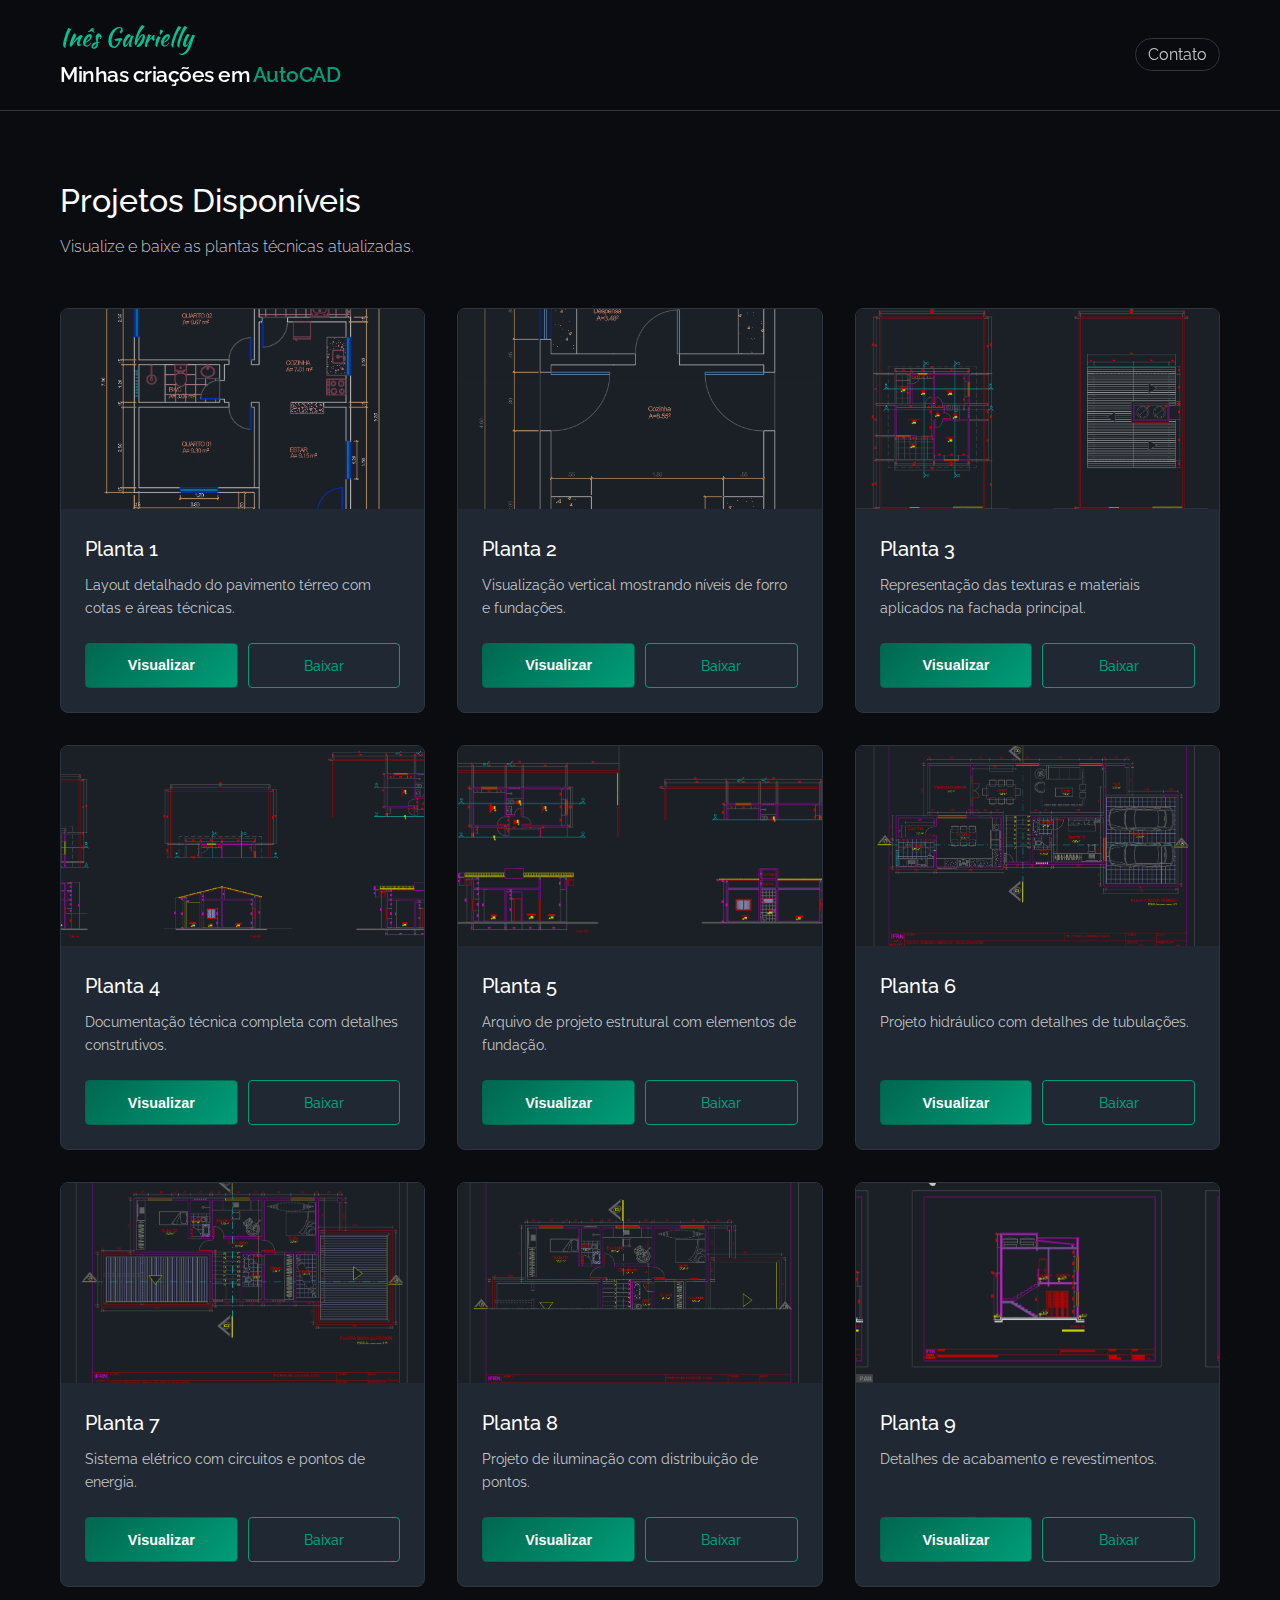
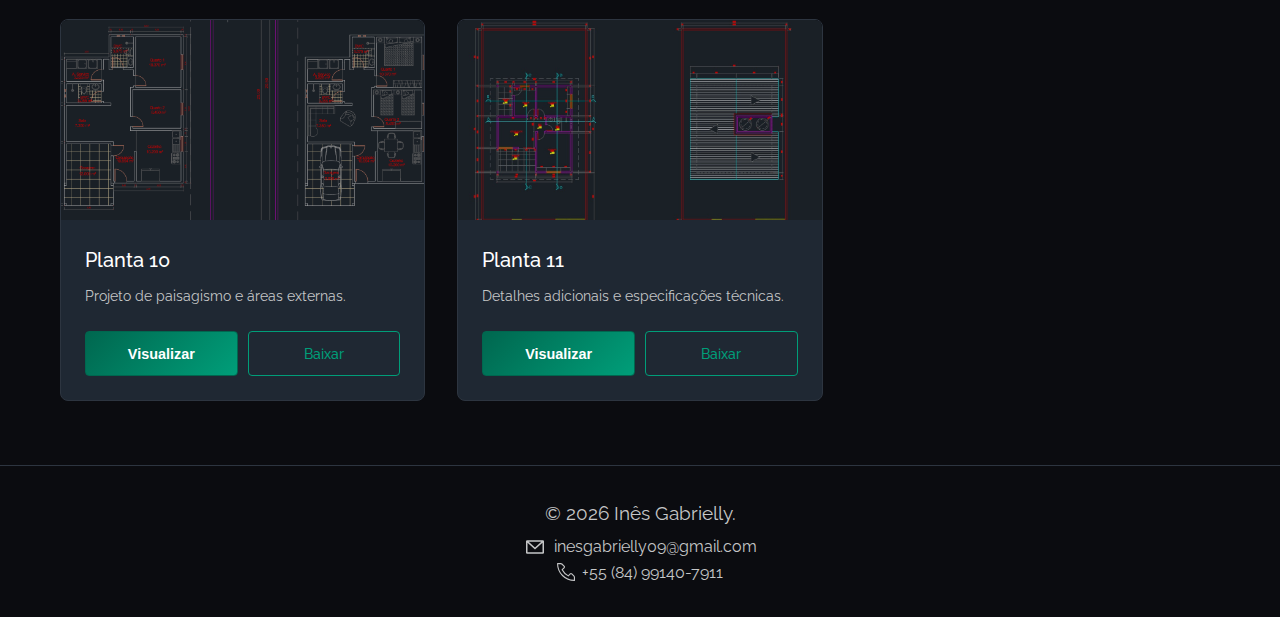
<file: index.html>
<!doctype html>
<html lang="pt-br">
  <head>
    <meta charset="UTF-8" />
    <meta name="viewport" content="width=device-width, initial-scale=1.0" />
    <meta http-equiv="X-UA-Compatible" content="ie=edge" />

    <title>Inês Gabrielly</title>

    <link rel="preconnect" href="https://fonts.googleapis.com" />
    <link rel="preconnect" href="https://fonts.gstatic.com" crossorigin />
    <link
      href="https://fonts.googleapis.com/css2?family=Kaushan+Script&family=Raleway:ital,wght@0,100..900;1,100..900&display=swap"
      rel="stylesheet"
    />

    <link rel="stylesheet" href="style.css" />
  </head>
  <body>
    <header class="main-header">
      <div class="container header-content">
        <div class="logo">
          <span class="logo-name">Inês Gabrielly</span>
          <h1>Minhas criações em <span class="accent-dot">AutoCAD</span></h1>
        </div>
        <a href="#contato" class="main-nav">
          <span class="nav-link">Contato</span>
        </a>
      </div>
    </header>

    <main>
      <section class="gallery-section">
        <div class="container">
          <div class="section-header">
            <h2>Projetos Disponíveis</h2>
            <p class="subtitle">
              Visualize e baixe as plantas técnicas atualizadas.
            </p>
            <!--
            <button onclick="downloadAllImages()" class="btn btn-download-all">
              Baixar Tudo
            </button>
            -->          
          </div>

          <div id="plans-grid" class="plans-grid">
            <p class="loading-text">Carregando projetos...</p>
          </div>
        </div>
      </section>
    </main>

    <div id="viewer-modal" class="modal-overlay" aria-hidden="true">
      <div class="modal-container">
        <header class="modal-header">
          <h3 id="modal-title">Nome do Projeto</h3>
          <button id="close-modal" class="close-btn" aria-label="Fechar">
            &times;
          </button>
        </header>

        <div class="modal-body" id="modal-content">
          <div class="placeholder-viewer">
            <p>Selecione um arquivo para visualizar.</p>
          </div>
        </div>

        <footer class="modal-footer">
          <p id="modal-description">Detalhes do arquivo.</p>
          <a
            href="#"
            id="modal-download-btn"
            class="btn btn-primary btn-download"
            download
            >Baixar Arquivo</a
          >
        </footer>
      </div>
    </div>

    <footer class="main-footer">
      <div class="container" id="contato">
        <p style="font-size: 1.2rem">&copy; 2026 Inês Gabrielly.</p>
        <p class="credits">
          <span>
            <svg
              width="24px"
              height="24px"
              viewBox="0 0 24 24"
              fill="none"
              xmlns="http://www.w3.org/2000/svg"
              class="credits-icon"
            >
              <path
                fill-rule="evenodd"
                clip-rule="evenodd"
                d="M3.75 5.25L3 6V18L3.75 18.75H20.25L21 18V6L20.25 5.25H3.75ZM4.5 7.6955V17.25H19.5V7.69525L11.9999 14.5136L4.5 7.6955ZM18.3099 6.75H5.68986L11.9999 12.4864L18.3099 6.75Z"
                fill="currentColor"
              />
            </svg>
            <a href="mailto:inesgabrielly09@gmail.com">inesgabrielly09@gmail.com</a>
          </span>
          <span>
            <svg
              fill="currentColor"
              width="18px"
              height="18px"
              viewBox="0 0 16 16"
              id="telephone-16px"
              xmlns="http://www.w3.org/2000/svg"
              class="credits-icon"
            >
              <path
                id="Path_27"
                data-name="Path 27"
                d="M35.5,16A15.517,15.517,0,0,1,20,.5a.5.5,0,0,1,.5-.5h2.845a1.849,1.849,0,0,1,1.317.546l1.962,1.961a1.5,1.5,0,0,1,0,2.122L25.2,6.048A11.907,11.907,0,0,0,29.952,10.8l1.419-1.42a1.5,1.5,0,0,1,2.121,0l1.962,1.962A1.852,1.852,0,0,1,36,12.656V15.5A.5.5,0,0,1,35.5,16ZM21.009,1A14.52,14.52,0,0,0,35,14.992V12.656a.859.859,0,0,0-.253-.611l-1.962-1.962a.5.5,0,0,0-.707,0L30.4,11.763a.5.5,0,0,1-.578.093A12.893,12.893,0,0,1,24.145,6.18a.5.5,0,0,1,.092-.579l1.68-1.679a.5.5,0,0,0,0-.708L23.955,1.253A.858.858,0,0,0,23.345,1Z"
                transform="translate(-20)"
              />
            </svg>
            <a href="tel:+5584991407911">+55 (84) 99140-7911</a>
          </span>
        </p>
      </div>
    </footer>

    <script src="script.js"></script>
  </body>
</html>
</file>
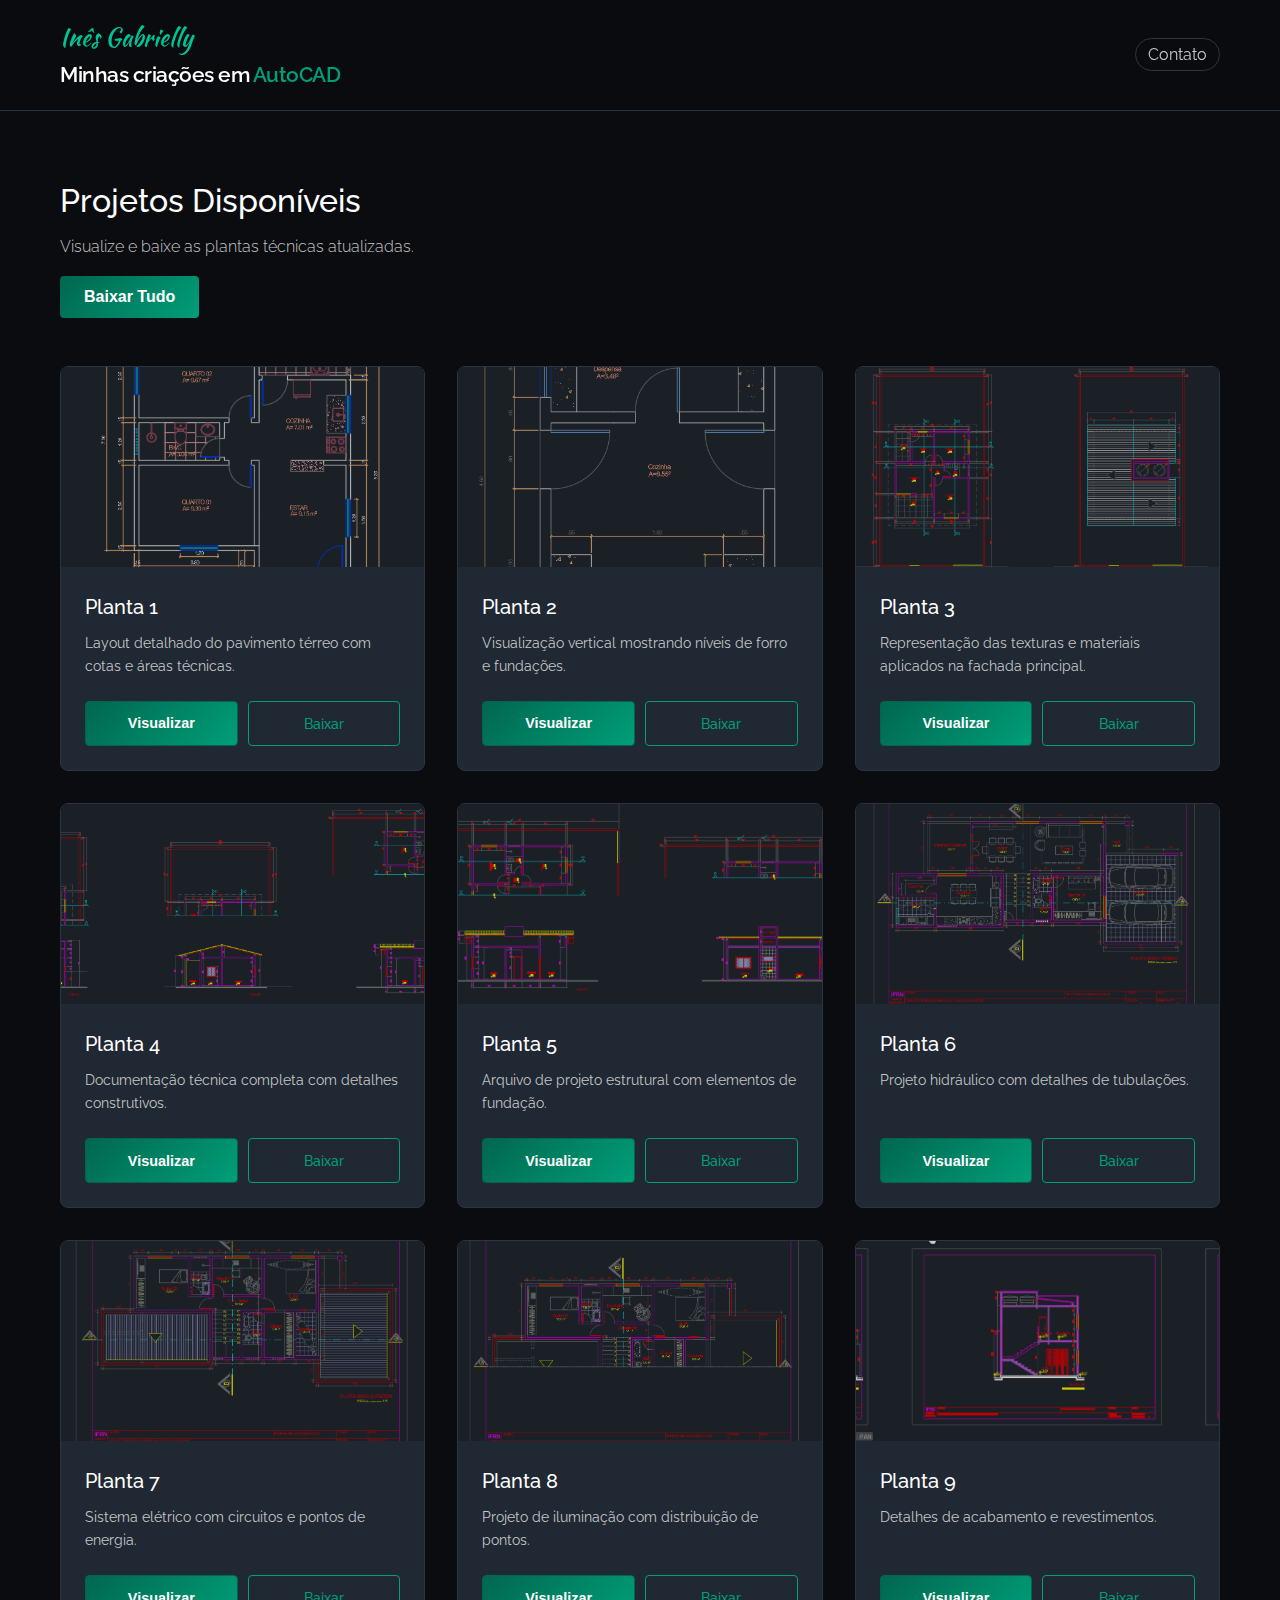
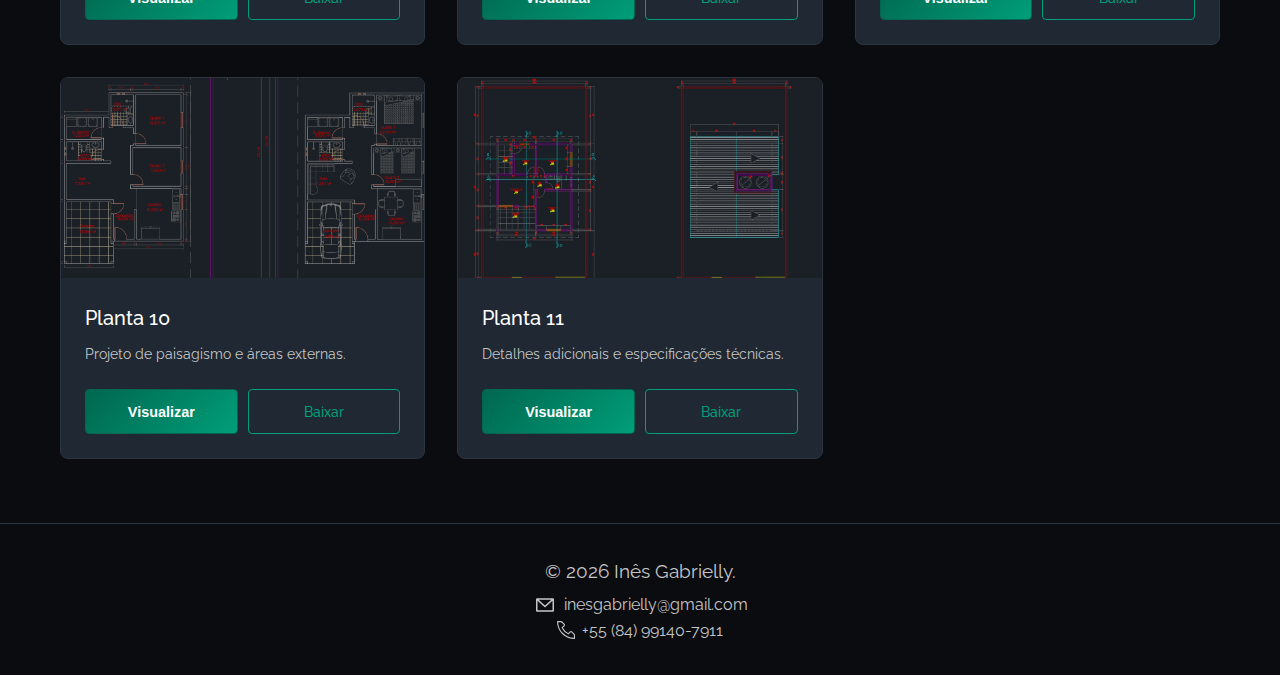
<file: extra2gemini/index.html>
<!doctype html>
<html lang="pt-br">
  <head>
    <meta charset="UTF-8" />
    <meta name="viewport" content="width=device-width, initial-scale=1.0" />
    <meta http-equiv="X-UA-Compatible" content="ie=edge" />

    <title>Inês Gabrielly</title>

    <link rel="preconnect" href="https://fonts.googleapis.com" />
    <link rel="preconnect" href="https://fonts.gstatic.com" crossorigin />
    <link
      href="https://fonts.googleapis.com/css2?family=Kaushan+Script&family=Raleway:ital,wght@0,100..900;1,100..900&display=swap"
      rel="stylesheet"
    />

    <link rel="stylesheet" href="style.css" />
  </head>
  <body>
    <header class="main-header">
      <div class="container header-content">
        <div class="logo">
          <span class="logo-name">Inês Gabrielly</span>
          <h1>Minhas criações em <span class="accent-dot">AutoCAD</span></h1>
        </div>
        <a href="#contato" class="main-nav">
          <span class="nav-link">Contato</span>
        </a>
      </div>
    </header>

    <main>
      <section class="gallery-section">
        <div class="container">
          <div class="section-header">
            <h2>Projetos Disponíveis</h2>
            <p class="subtitle">
              Visualize e baixe as plantas técnicas atualizadas.
            </p>
            <button onclick="downloadAllImages()" class="btn btn-download-all">
              Baixar Tudo
            </button>
          </div>

          <div id="plans-grid" class="plans-grid">
            <p class="loading-text">Carregando projetos...</p>
          </div>
        </div>
      </section>
    </main>

    <div id="viewer-modal" class="modal-overlay" aria-hidden="true">
      <div class="modal-container">
        <header class="modal-header">
          <h3 id="modal-title">Nome do Projeto</h3>
          <button id="close-modal" class="close-btn" aria-label="Fechar">
            &times;
          </button>
        </header>

        <div class="modal-body" id="modal-content">
          <div class="placeholder-viewer">
            <p>Selecione um arquivo para visualizar.</p>
          </div>
        </div>

        <footer class="modal-footer">
          <p id="modal-description">Detalhes do arquivo.</p>
          <a
            href="#"
            id="modal-download-btn"
            class="btn btn-primary btn-download"
            download
            >Baixar Arquivo</a
          >
        </footer>
      </div>
    </div>

    <footer class="main-footer">
      <div class="container" id="contato">
        <p style="font-size: 1.2rem">&copy; 2026 Inês Gabrielly.</p>
        <p class="credits">
          <span>
            <svg
              width="24px"
              height="24px"
              viewBox="0 0 24 24"
              fill="none"
              xmlns="http://www.w3.org/2000/svg"
              class="credits-icon"
            >
              <path
                fill-rule="evenodd"
                clip-rule="evenodd"
                d="M3.75 5.25L3 6V18L3.75 18.75H20.25L21 18V6L20.25 5.25H3.75ZM4.5 7.6955V17.25H19.5V7.69525L11.9999 14.5136L4.5 7.6955ZM18.3099 6.75H5.68986L11.9999 12.4864L18.3099 6.75Z"
                fill="currentColor"
              />
            </svg>
            <a href="mailto:inesgabrielly@gmail.com">inesgabrielly@gmail.com</a>
          </span>
          <span>
            <svg
              fill="currentColor"
              width="18px"
              height="18px"
              viewBox="0 0 16 16"
              id="telephone-16px"
              xmlns="http://www.w3.org/2000/svg"
              class="credits-icon"
            >
              <path
                id="Path_27"
                data-name="Path 27"
                d="M35.5,16A15.517,15.517,0,0,1,20,.5a.5.5,0,0,1,.5-.5h2.845a1.849,1.849,0,0,1,1.317.546l1.962,1.961a1.5,1.5,0,0,1,0,2.122L25.2,6.048A11.907,11.907,0,0,0,29.952,10.8l1.419-1.42a1.5,1.5,0,0,1,2.121,0l1.962,1.962A1.852,1.852,0,0,1,36,12.656V15.5A.5.5,0,0,1,35.5,16ZM21.009,1A14.52,14.52,0,0,0,35,14.992V12.656a.859.859,0,0,0-.253-.611l-1.962-1.962a.5.5,0,0,0-.707,0L30.4,11.763a.5.5,0,0,1-.578.093A12.893,12.893,0,0,1,24.145,6.18a.5.5,0,0,1,.092-.579l1.68-1.679a.5.5,0,0,0,0-.708L23.955,1.253A.858.858,0,0,0,23.345,1Z"
                transform="translate(-20)"
              />
            </svg>
            <a href="tel:+5584991407911">+55 (84) 99140-7911</a>
          </span>
        </p>
      </div>
    </footer>

    <script src="script.js"></script>
  </body>
</html>
</file>
<file: style.css>
/* =========================================
   1. Variáveis e Reset
   ========================================= */
:root {
    /* Paleta de Cores */
    --bg-body: #0B0C10;       /* Preto profundo, quase azulado */
    --bg-surface: #1F2833;    /* Cinza Grafite Escuro para cartões/header */
    --bg-surface-hover: #293442; 
    
    /* Acento (Verde Técnico) */
    --primary: #009e79;
    --primary-light: #00c396;
    --primary-dark: #00674f;
    
    --gradient-primary: linear-gradient(135deg, var(--primary-dark), var(--primary));
    --gradient-secondary: linear-gradient(135deg, var(--primary), var(--primary-light));

    /* Tipografia */
    --text-main: #FFFFFF;
    --text-muted: #C5C6C7;
    
    /* Bordas e Linhas */
    --border-color: #2d3540;
    --radius-card: 8px;
    --radius-btn: 4px;
    
    /* Transições */
    --transition-fast: 0.2s ease;
    --transition-smooth: 0.4s cubic-bezier(0.25, 0.8, 0.25, 1);
}

* {
    margin: 0;
    padding: 0;
    box-sizing: border-box;
}

html {
    scroll-behavior: smooth;
}

body {
    font-family: "Raleway", sans-serif;
    background-color: var(--bg-body);
    color: var(--text-main);
    line-height: 1.6;
    -webkit-font-smoothing: antialiased;
}

/* Scrollbar personalizada para Chrome/Edge */
::-webkit-scrollbar {
    width: 8px;
}
::-webkit-scrollbar-track {
    background: var(--bg-body);
}
::-webkit-scrollbar-thumb {
    background: var(--bg-surface);
    border-radius: 4px;
}
::-webkit-scrollbar-thumb:hover {
    background: var(--primary-dark);
}

/* =========================================
   2. Layout Geral
   ========================================= */
.container {
    max-width: 1200px;
    margin: 0 auto;
    padding: 0 20px;
}

/* =========================================
   3. Header
   ========================================= */
.main-header {
    background-color: rgba(11, 12, 16, 0.95); /* Leve transparência */
    border-bottom: 1px solid var(--border-color);
    padding: 1.2rem 0;
    position: sticky;
    top: 0;
    z-index: 100;
    backdrop-filter: blur(10px);
}

.header-content {
    display: flex;
    justify-content: space-between;
    align-items: center;
}

.logo h1 {
    font-size: 1.3rem;
    font-weight: 600;
    letter-spacing: -0.5px;
    color: var(--text-main);
}

.logo-name {
    font-size: 1.5rem;
    color: var(--primary-light);
    margin-right: 8px;
    font-family: "Kaushan Script", cursive;
}

.accent-dot {
    color: var(--primary);
}

.main-nav {
    text-decoration: none;
    transition: var(--transition-fast);

}
.main-nav:hover {
    transform: scale(1.05);
}

.nav-link {
    color: var(--text-muted);
    border: 1px solid var(--border-color);
    padding: 6px 12px;
    border-radius: 50px;
}


/* =========================================
   4. Galeria e Seções
   ========================================= */
.gallery-section {
    padding: 4rem 0;
    min-height: 80vh; /* Garante que o footer vá para baixo */
}

.section-header {
    margin-bottom: 3rem;
    text-align: left;
}

.section-header h2 {
    font-size: 2rem;
    font-weight: 500;
    margin-bottom: 0.5rem;
}

.section-header .subtitle {
    color: var(--text-muted);
    font-weight: 300;
}

/* GRID DE CARDS */
.plans-grid {
    display: grid;
    grid-template-columns: repeat(auto-fill, minmax(320px, 1fr));
    gap: 2rem;
}

/* =========================================
   5. Cards (Cartões de Planta)
   ========================================= */
.plan-card {
    background-color: var(--bg-surface);
    border: 1px solid var(--border-color);
    border-radius: var(--radius-card);
    overflow: hidden;
    transition: transform var(--transition-smooth), box-shadow var(--transition-smooth);
    display: flex;
    flex-direction: column;
}

.plan-card:hover {
    transform: translateY(-5px);
    box-shadow: 0 10px 20px rgba(0, 0, 0, 0.3);
    border-color: var(--primary-dark);
}

/* Miniatura */
.card-thumb {
    height: 200px;
    background-color: #000;
    position: relative;
    overflow: hidden;
}

.card-thumb img {
    width: 100%;
    height: 100%;
    object-fit: cover; /* Garante que a imagem preencha sem distorcer */
    opacity: 0.8;
    transition: opacity var(--transition-fast);
}

.plan-card:hover .card-thumb img {
    opacity: 1;
}

/* Badge de tipo de arquivo (PDF/IMG) */
.file-type-badge {
    position: absolute;
    top: 10px;
    right: 10px;
    background: rgba(0, 0, 0, 0.7);
    color: var(--primary);
    font-size: 0.7rem;
    font-weight: 600;
    padding: 4px 8px;
    border-radius: 4px;
    text-transform: uppercase;
    border: 1px solid var(--primary-dark);
}

/* Corpo do Card */
.card-body {
    padding: 1.5rem;
    display: flex;
    flex-direction: column;
    flex-grow: 1;
}

.card-body h3 {
    font-size: 1.25rem;
    font-weight: 500;
    margin-bottom: 0.5rem;
    color: var(--text-main);
}

.card-body p {
    font-size: 0.9rem;
    color: var(--text-muted);
    margin-bottom: 1.5rem;
    flex-grow: 1; /* Empurra os botões para baixo */
}

/* Botões */
.card-actions {
    display: flex;
    gap: 10px;
}

.btn {
    padding: 10px 16px;
    border-radius: var(--radius-btn);
    font-size: 0.9rem;
    font-weight: 500;
    cursor: pointer;
    text-decoration: none;
    text-align: center;
    transition: all var(--transition-fast);
    flex: 1; /* Botões ocupam largura igual */
    border: none;
}

/* Estilo Botão Visualizar (Outline) */
.btn-view {
    background: var(--gradient-primary);
    border: 1px solid var(--primary-dark);
    color: #fff;
    font-weight: 600;
}


/* Estilo Botão Baixar (Solid) */
.btn-download {
    background: transparent;
    color: var(--primary);
    border: 1px solid var(--primary);
}

.btn-download:hover {
    background: rgba(102, 252, 241, 0.1);
    border-color: var(--primary);
}

/* Estilo Botão Baixar Tudo */
.btn-download-all {
    display: block;
    margin-top: 1rem;
    padding: 12px 24px;
    background: var(--gradient-primary);
    color: #fff;
    border: none;
    font-weight: 600;
    font-size: 1rem;
}

.btn-view:hover,
.btn-download-all:hover {
    background: var(--gradient-secondary);
    transform: scale(1.05);
    box-shadow: 0 4px 12px rgba(0, 158, 121, 0.3);
}

/* =========================================
   6. Modal (Viewer)
   ========================================= */
.modal-overlay {
    position: fixed;
    top: 0;
    left: 0;
    width: 100%;
    height: 100%;
    background-color: rgba(0, 0, 0, 0.9);
    z-index: 1000;
    display: flex; /* Flex para centralizar */
    justify-content: center;
    align-items: center;
    opacity: 0;
    pointer-events: none; /* Não clicável quando invisível */
    transition: opacity var(--transition-fast);
}

/* Classe ativada via JS */
.modal-overlay.active {
    opacity: 1;
    pointer-events: all;
}

.modal-container {
    background-color: var(--bg-surface);
    width: 90%;
    max-width: 1000px;
    max-height: 90vh;
    border-radius: var(--radius-card);
    display: flex;
    flex-direction: column;
    border: 1px solid var(--border-color);
    box-shadow: 0 20px 50px rgba(0,0,0,0.5);
}

.modal-header {
    padding: 1rem 1.5rem;
    border-bottom: 1px solid var(--border-color);
    display: flex;
    justify-content: space-between;
    align-items: center;
}

.close-btn {
    background: none;
    border: none;
    color: var(--text-muted);
    font-size: 2rem;
    cursor: pointer;
    line-height: 1;
}

.close-btn:hover {
    color: var(--primary);
}

.modal-body {
    padding: 0;
    background-color: #000; /* Fundo preto para destaque da imagem */
    flex-grow: 1;
    overflow: hidden; /* Evita scroll indesejado */
    display: flex;
    justify-content: center;
    align-items: center;
    position: relative;
    height: 60vh; /* Altura fixa para visualização */
}

/* Ajustes de conteúdo do modal */
.modal-body img {
    max-width: 100%;
    max-height: 100%;
    object-fit: contain;
}

.modal-body iframe {
    width: 100%;
    height: 100%;
    border: none;
}

.modal-footer {
    padding: 1rem 1.5rem;
    border-top: 1px solid var(--border-color);
    display: flex;
    justify-content: space-between;
    align-items: center;
    background-color: var(--bg-surface);
}

.modal-footer p {
    color: var(--text-muted);
    font-size: 0.9rem;
}

.placeholder-viewer {
    color: var(--text-muted);
}

/* =========================================
   7. Rodapé e Utilitários
   ========================================= */
.main-footer {
    border-top: 1px solid var(--border-color);
    padding: 2rem 0;
    text-align: center;
    color: var(--text-muted);
}

.main-footer .credits {
    margin-top: 5px;
}

.credits span {
    display: flex;
    justify-content: center;
    align-items: center;
}

.credits span a {
    color: var(--text-muted);
    text-decoration: none;
    margin-left: 7px;
}

.credits span a:hover {
    color: var(--primary);
}


.loading-text {
    grid-column: 1 / -1;
    text-align: center;
    padding: 2rem;
    color: var(--text-muted);
}

/* Responsividade Mobile */
@media (max-width: 768px) {
    .section-header h2 {
        font-size: 1.5rem;
    }
    
    .modal-container {
        width: 95%;
        height: 80vh;
    }
    
    .modal-footer {
        flex-direction: column;
        gap: 1rem;
        text-align: center;
    }
}
</file>
<file: extra2gemini/style.css>
/* =========================================
   1. Variáveis e Reset
   ========================================= */
:root {
    /* Paleta de Cores */
    --bg-body: #0B0C10;       /* Preto profundo, quase azulado */
    --bg-surface: #1F2833;    /* Cinza Grafite Escuro para cartões/header */
    --bg-surface-hover: #293442; 
    
    /* Acento (Verde Técnico) */
    --primary: #009e79;
    --primary-light: #00c396;
    --primary-dark: #00674f;
    
    --gradient-primary: linear-gradient(135deg, var(--primary-dark), var(--primary));
    --gradient-secondary: linear-gradient(135deg, var(--primary), var(--primary-light));

    /* Tipografia */
    --text-main: #FFFFFF;
    --text-muted: #C5C6C7;
    
    /* Bordas e Linhas */
    --border-color: #2d3540;
    --radius-card: 8px;
    --radius-btn: 4px;
    
    /* Transições */
    --transition-fast: 0.2s ease;
    --transition-smooth: 0.4s cubic-bezier(0.25, 0.8, 0.25, 1);
}

* {
    margin: 0;
    padding: 0;
    box-sizing: border-box;
}

html {
    scroll-behavior: smooth;
}

body {
    font-family: "Raleway", sans-serif;
    background-color: var(--bg-body);
    color: var(--text-main);
    line-height: 1.6;
    -webkit-font-smoothing: antialiased;
}

/* Scrollbar personalizada para Chrome/Edge */
::-webkit-scrollbar {
    width: 8px;
}
::-webkit-scrollbar-track {
    background: var(--bg-body);
}
::-webkit-scrollbar-thumb {
    background: var(--bg-surface);
    border-radius: 4px;
}
::-webkit-scrollbar-thumb:hover {
    background: var(--primary-dark);
}

/* =========================================
   2. Layout Geral
   ========================================= */
.container {
    max-width: 1200px;
    margin: 0 auto;
    padding: 0 20px;
}

/* =========================================
   3. Header
   ========================================= */
.main-header {
    background-color: rgba(11, 12, 16, 0.95); /* Leve transparência */
    border-bottom: 1px solid var(--border-color);
    padding: 1.2rem 0;
    position: sticky;
    top: 0;
    z-index: 100;
    backdrop-filter: blur(10px);
}

.header-content {
    display: flex;
    justify-content: space-between;
    align-items: center;
}

.logo h1 {
    font-size: 1.3rem;
    font-weight: 600;
    letter-spacing: -0.5px;
    color: var(--text-main);
}

.logo-name {
    font-size: 1.5rem;
    color: var(--primary-light);
    margin-right: 8px;
    font-family: "Kaushan Script", cursive;
}

.accent-dot {
    color: var(--primary);
}

.main-nav {
    text-decoration: none;
    transition: var(--transition-fast);

}
.main-nav:hover {
    transform: scale(1.05);
}

.nav-link {
    color: var(--text-muted);
    border: 1px solid var(--border-color);
    padding: 6px 12px;
    border-radius: 50px;
}


/* =========================================
   4. Galeria e Seções
   ========================================= */
.gallery-section {
    padding: 4rem 0;
    min-height: 80vh; /* Garante que o footer vá para baixo */
}

.section-header {
    margin-bottom: 3rem;
    text-align: left;
}

.section-header h2 {
    font-size: 2rem;
    font-weight: 500;
    margin-bottom: 0.5rem;
}

.section-header .subtitle {
    color: var(--text-muted);
    font-weight: 300;
}

/* GRID DE CARDS */
.plans-grid {
    display: grid;
    grid-template-columns: repeat(auto-fill, minmax(320px, 1fr));
    gap: 2rem;
}

/* =========================================
   5. Cards (Cartões de Planta)
   ========================================= */
.plan-card {
    background-color: var(--bg-surface);
    border: 1px solid var(--border-color);
    border-radius: var(--radius-card);
    overflow: hidden;
    transition: transform var(--transition-smooth), box-shadow var(--transition-smooth);
    display: flex;
    flex-direction: column;
}

.plan-card:hover {
    transform: translateY(-5px);
    box-shadow: 0 10px 20px rgba(0, 0, 0, 0.3);
    border-color: var(--primary-dark);
}

/* Miniatura */
.card-thumb {
    height: 200px;
    background-color: #000;
    position: relative;
    overflow: hidden;
}

.card-thumb img {
    width: 100%;
    height: 100%;
    object-fit: cover; /* Garante que a imagem preencha sem distorcer */
    opacity: 0.8;
    transition: opacity var(--transition-fast);
}

.plan-card:hover .card-thumb img {
    opacity: 1;
}

/* Badge de tipo de arquivo (PDF/IMG) */
.file-type-badge {
    position: absolute;
    top: 10px;
    right: 10px;
    background: rgba(0, 0, 0, 0.7);
    color: var(--primary);
    font-size: 0.7rem;
    font-weight: 600;
    padding: 4px 8px;
    border-radius: 4px;
    text-transform: uppercase;
    border: 1px solid var(--primary-dark);
}

/* Corpo do Card */
.card-body {
    padding: 1.5rem;
    display: flex;
    flex-direction: column;
    flex-grow: 1;
}

.card-body h3 {
    font-size: 1.25rem;
    font-weight: 500;
    margin-bottom: 0.5rem;
    color: var(--text-main);
}

.card-body p {
    font-size: 0.9rem;
    color: var(--text-muted);
    margin-bottom: 1.5rem;
    flex-grow: 1; /* Empurra os botões para baixo */
}

/* Botões */
.card-actions {
    display: flex;
    gap: 10px;
}

.btn {
    padding: 10px 16px;
    border-radius: var(--radius-btn);
    font-size: 0.9rem;
    font-weight: 500;
    cursor: pointer;
    text-decoration: none;
    text-align: center;
    transition: all var(--transition-fast);
    flex: 1; /* Botões ocupam largura igual */
    border: none;
}

/* Estilo Botão Visualizar (Outline) */
.btn-view {
    background: var(--gradient-primary);
    border: 1px solid var(--primary-dark);
    color: #fff;
    font-weight: 600;
}


/* Estilo Botão Baixar (Solid) */
.btn-download {
    background: transparent;
    color: var(--primary);
    border: 1px solid var(--primary);
}

.btn-download:hover {
    background: rgba(102, 252, 241, 0.1);
    border-color: var(--primary);
}

/* Estilo Botão Baixar Tudo */
.btn-download-all {
    display: block;
    margin-top: 1rem;
    padding: 12px 24px;
    background: var(--gradient-primary);
    color: #fff;
    border: none;
    font-weight: 600;
    font-size: 1rem;
}

.btn-view:hover,
.btn-download-all:hover {
    background: var(--gradient-secondary);
    transform: scale(1.05);
    box-shadow: 0 4px 12px rgba(0, 158, 121, 0.3);
}

/* =========================================
   6. Modal (Viewer)
   ========================================= */
.modal-overlay {
    position: fixed;
    top: 0;
    left: 0;
    width: 100%;
    height: 100%;
    background-color: rgba(0, 0, 0, 0.9);
    z-index: 1000;
    display: flex; /* Flex para centralizar */
    justify-content: center;
    align-items: center;
    opacity: 0;
    pointer-events: none; /* Não clicável quando invisível */
    transition: opacity var(--transition-fast);
}

/* Classe ativada via JS */
.modal-overlay.active {
    opacity: 1;
    pointer-events: all;
}

.modal-container {
    background-color: var(--bg-surface);
    width: 90%;
    max-width: 1000px;
    max-height: 90vh;
    border-radius: var(--radius-card);
    display: flex;
    flex-direction: column;
    border: 1px solid var(--border-color);
    box-shadow: 0 20px 50px rgba(0,0,0,0.5);
}

.modal-header {
    padding: 1rem 1.5rem;
    border-bottom: 1px solid var(--border-color);
    display: flex;
    justify-content: space-between;
    align-items: center;
}

.close-btn {
    background: none;
    border: none;
    color: var(--text-muted);
    font-size: 2rem;
    cursor: pointer;
    line-height: 1;
}

.close-btn:hover {
    color: var(--primary);
}

.modal-body {
    padding: 0;
    background-color: #000; /* Fundo preto para destaque da imagem */
    flex-grow: 1;
    overflow: hidden; /* Evita scroll indesejado */
    display: flex;
    justify-content: center;
    align-items: center;
    position: relative;
    height: 60vh; /* Altura fixa para visualização */
}

/* Ajustes de conteúdo do modal */
.modal-body img {
    max-width: 100%;
    max-height: 100%;
    object-fit: contain;
}

.modal-body iframe {
    width: 100%;
    height: 100%;
    border: none;
}

.modal-footer {
    padding: 1rem 1.5rem;
    border-top: 1px solid var(--border-color);
    display: flex;
    justify-content: space-between;
    align-items: center;
    background-color: var(--bg-surface);
}

.modal-footer p {
    color: var(--text-muted);
    font-size: 0.9rem;
}

.placeholder-viewer {
    color: var(--text-muted);
}

/* =========================================
   7. Rodapé e Utilitários
   ========================================= */
.main-footer {
    border-top: 1px solid var(--border-color);
    padding: 2rem 0;
    text-align: center;
    color: var(--text-muted);
}

.main-footer .credits {
    margin-top: 5px;
}

.credits span {
    display: flex;
    justify-content: center;
    align-items: center;
}

.credits span a {
    color: var(--text-muted);
    text-decoration: none;
    margin-left: 7px;
}

.credits span a:hover {
    color: var(--primary);
}


.loading-text {
    grid-column: 1 / -1;
    text-align: center;
    padding: 2rem;
    color: var(--text-muted);
}

/* Responsividade Mobile */
@media (max-width: 768px) {
    .section-header h2 {
        font-size: 1.5rem;
    }
    
    .modal-container {
        width: 95%;
        height: 80vh;
    }
    
    .modal-footer {
        flex-direction: column;
        gap: 1rem;
        text-align: center;
    }
}
</file>
